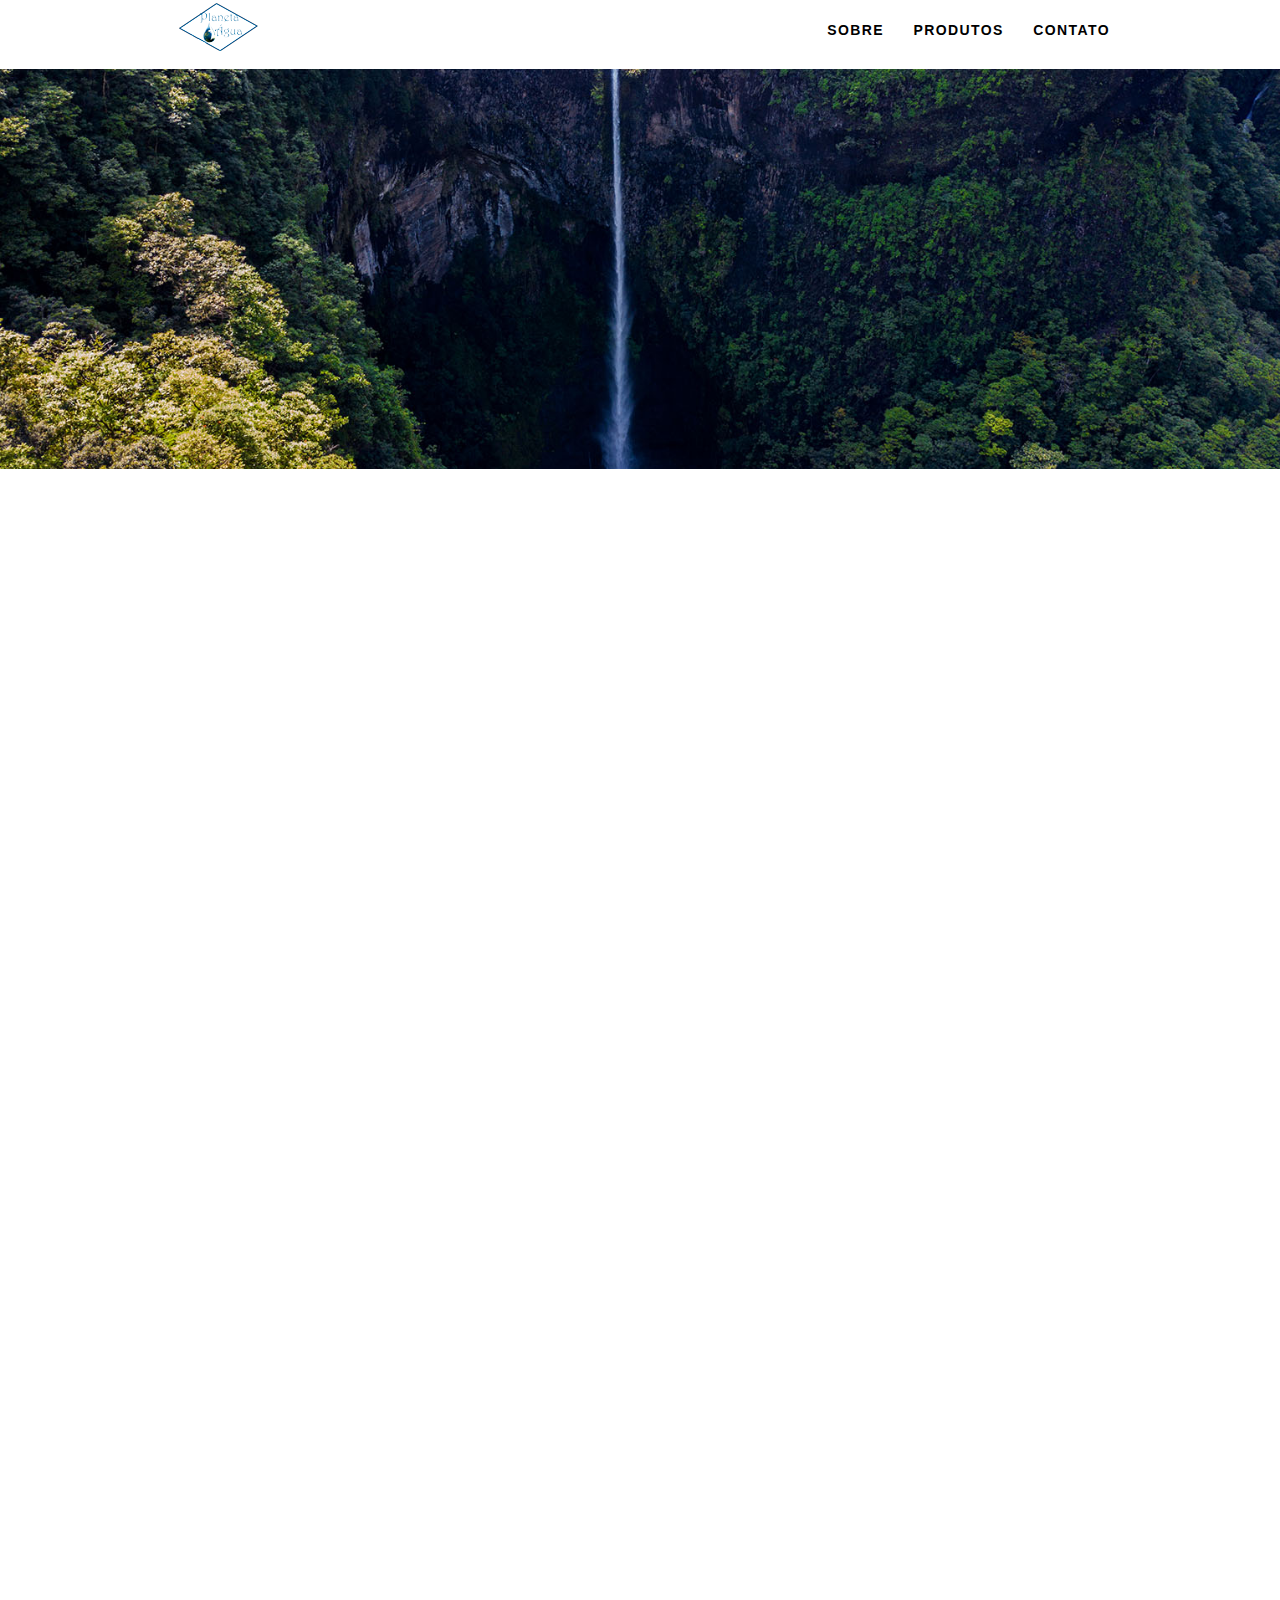
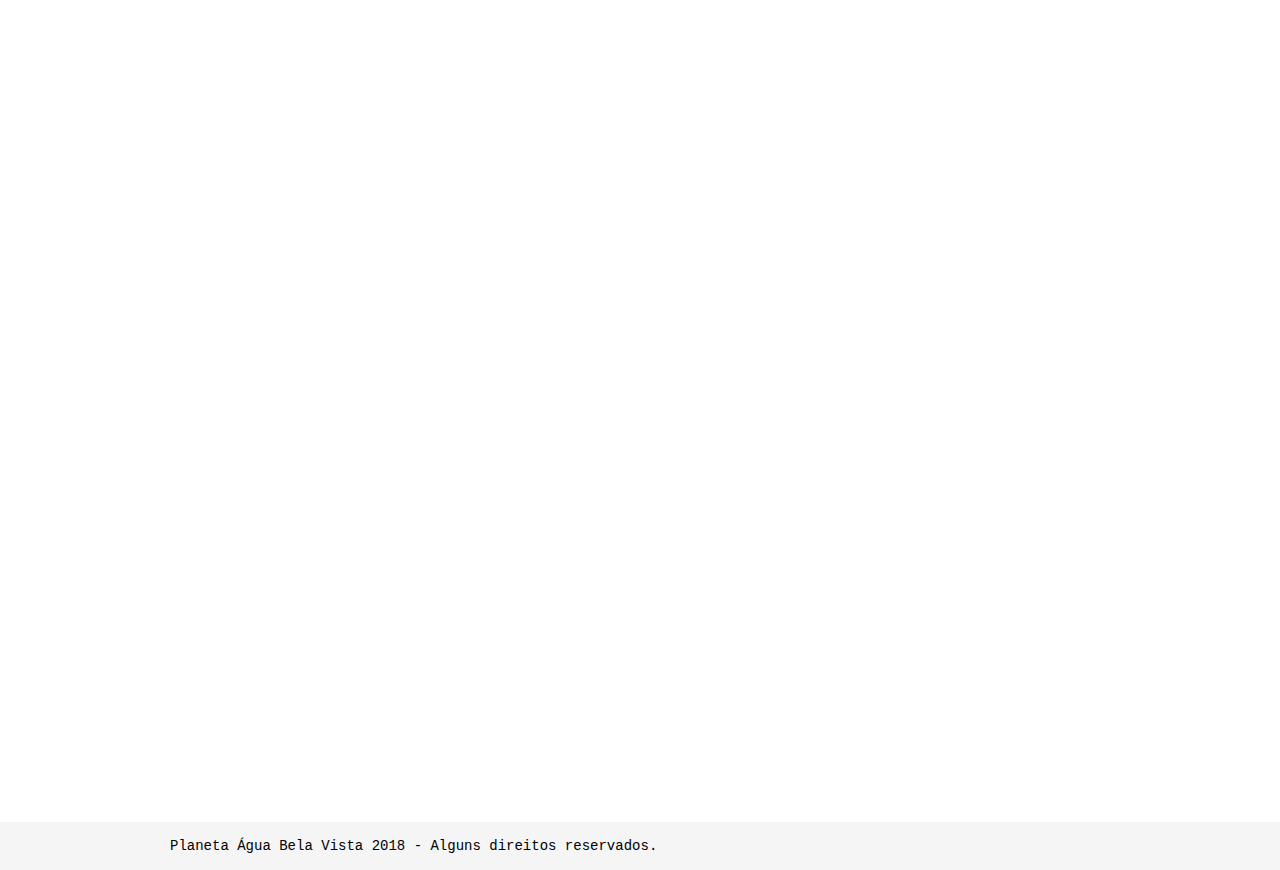
<file: index.html>
<!DOCTYPE html>
<html lang="pt-br">

<head>
    <meta charset="utf-8">
    <title> Planeta Água Bela Vista</title>

    <link rel="shortcut icon" href="favicon.ico">
    <link href="https://fonts.googleapis.com/icon?family=Material+Icons" rel="stylesheet">

    <meta name="viewport" content="width=device-width, initial-scale=1">

    <link rel="shortcut icon" href="favicon.ico">

    <link rel="stylesheet" href="css/style.css">
    <link rel="stylesheet" href="css/responsivo.css">

    <link rel="stylesheet" href="https://cdnjs.cloudflare.com/ajax/libs/font-awesome/4.7.0/css/font-awesome.min.css">
    <script src="js/libs/modernizr.custom.45655.js"></script>



</head>

<body>

    <header class="header">
        <div class="container">
            <a href="index.html" class="grid-4">
        <img src="img/Folheto-planeta-agua.png" alt="Planeta Água Bela Vista">
                </a>
            <nav class="grid-12 header_menu">
                <ul>
                    <li><a href="sobre.html">Sobre</a></li>
                    <li><a href="produtos.html">Produtos</a></li>
                    <li><a href="contato.html">Contato</a></li>

                </ul>
            </nav>
        </div>
        <section class="introducao ">
            <div class="container">
                <h1 class="swing">Planeta Água Bela Vista</h1>

                <blockquote class="quote-externo">
                    <p>"A água é o princípio de todas as coisas."</p>
                    <cite>Tales de Mileto</cite>
                </blockquote>
            </div>

        </section>
    </header>
    <main class="container animar">


        <section class="conteudo_loja">
            <h2>A melhor <strong>distribuidora</strong> da região</h2>
            <div class="cont">


                <ul class="diferenciais">
                    <span class="separador">
                    <li class="para_icon"><i class="material-icons md-24">&#xE854;</i>
                        <p>  Otima localização e preço baixo </p>
                    </li>
                        </span>
                    <li class="para_icon">
                        <i class="material-icons md-24">local_drink</i>
                        <p>Melhores marcas do mercado </p>

                    </li>
                    <span class="separador">
                     <li class="para_icon">
                        <i class="material-icons md-24">&#xE191;</i>
                        <p>Entrega rápida </p>
                    </li>
                    </span>
                </ul>




            </div>
        </section>
        <section class="left_conteudo flex">
            <div class="grid-14">

                <p>É muito bom levar um copo d’água a boca e sorver em goles plácidos, saciando paulatinamente sua sede, sobretudo quando podemos confiar na qualidade desse liquido vital.<br><br>Hoje, a destruição do que resta da Mata Atlântica e demais biomas florestais, agrava-se muito o problema do aquecimento global, além de causar a morte de milhares de animais silvestres e secar diversas fontes, compromete-se a qualidade de algumas fontes. Ter uma fontez perene e confiável como a LINDOYA VIDA faz muita diferença, para nós, que visamos à garantia de levar para os nossos clientes e parceiros, segurança e  confiabilidade da qualidade da água. Para tanto, apresentamos o Planeta Água, o fornecedor mais confiável da Região

                </p>

            </div>

        </section>

        <section class="produtos ">

            <h2 class="subtitulo">Produtos</h2>
            <ul class="produtos_lista item flex-item-1">
                <li class="grid-1-3">
                    <div class="produtos_icone item flex-item-1">
                        <h3>Copos</h3>
                        <p class="espacodacaixa">Copos de Água mineral de 200ml.</p>
                        <img src="img/water-droplet.png" alt="icone agua">
                        <p>Saiba Mais</p>
                    </div>
                </li>
                <li class="grid-1-3 item flex-item-1">
                    <div class="produtos_icone ">
                        <h3>Garrafas</h3>
                        <p class="espacodacaixa2">Garrafa Água Mineral 500 ml ou de 1,5 Litro.</p>
                        <img src="img/water-droplet.png " alt="icone agua">
                        <p>Saiba Mais</p>
                    </div>
                </li>
                <li class="grid-1-3 item flex-item-1">
                    <div class="produtos_icone ">
                        <h3>Galões</h3>
                        <p>Galões de Água Mineral de 10L,20L e Vasilhames.</p>
                        <img src="img/water-droplet.png" alt="icone agua">
                        <p>Saiba Mais</p>
                    </div>
                </li>

            </ul>

            <div class="call">
                <p>clique aqui e veja os detalhes dos produtos</p>
                <a href="produtos.html" class="btn btn-preto">Produtos</a>
            </div>

        </section>


    </main>

    <section class="quebra animar-interno">
        <blockquote class="quote-externo">
            <p>“o verdadeiro segredo da felicidade está em ter um genuíno interesse por todos os detalhes da vida cotidiana.”</p>
            <cite>WILLIAM MORRIS</cite>
        </blockquote>
    </section>

    <div onclick="return teste();">
        <section class="mapa container animar">
            <script>
                function teste() {
                    //window.location="https://www.google.com.br/maps/place/Planeta+%C3%81gua/@-23.5602688,-46.6449807,17z/data=!3m1!4b1!4m5!3m4!1s0x94ce59b073526d5b:0xd9de5d297f4d9ab8!8m2!3d-23.5602688!4d-46.642792";
                    window.open(
                        'https://www.google.com.br/maps/place/Planeta+%C3%81gua/@-23.5602688,-46.6449807,17z/data=!3m1!4b1!4m5!3m4!1s0x94ce59b073526d5b:0xd9de5d297f4d9ab8!8m2!3d-23.5602688!4d-46.642792"',
                        '_blank' // <- This is what makes it open in a new window.
                    );

                }

            </script>
            <div class="grid-10" onclick="return teste();">

                <iframe src="https://www.google.com/maps/embed?pb=!1m18!1m12!1m3!1d3657.22757370787!2d-46.64498068502229!3d-23.560268784683412!2m3!1f0!2f0!3f0!3m2!1i1024!2i768!4f13.1!3m3!1m2!1s0x94ce59b073526d5b%3A0x161b761cc75433bd!2sR.+Prof.+Sebasti%C3%A3o+Soares+de+Faria%2C+32+-+Bela+Vista%2C+S%C3%A3o+Paulo+-+SP%2C+01317-010!5e0!3m2!1spt-BR!2sbr!4v1521145053267" width="570" height="220" frameborder="0" style="border:0" allowfullscreen></iframe>

            </div>


            <div class="grid-5 footer_contato footer_redes">
                <h3>Contato</h3>
                <ul>
                    <i class="sample fa fa-whatsapp size-2"></i>
                    <li>11 9 9916-6188 / 11 3284-6946  </li>
                    <i class="sample2 fa fa-envelope-o"></i>
                    <li><a href="mailto:contato@planetaaguabelavista.com.br" id="contatoemail">contato@planetaaguabelavista</a></li>
                    <li>São Paulo - SP</li>
                </ul>

                <ul>
                    <li><a href="https://www.facebook.com/planetaaguasp/" target="_blank"><img src="img/redes-sociais/facebook.png"></a></li>
                    <li><a href="http://instagram.com" target="_blank"><img src="img/redes-sociais/instagram.png"></a></li>
                    <li><a href="http://twitter.com" target="_blank"><img src="img/redes-sociais/twitter.png"></a></li>
                </ul>
            </div>
        </section>

    </div>


    <footer>

        <div class="copy">
            <div class="container">
                <p class="grid-16">Planeta Água Bela Vista 2018 - Alguns direitos reservados.</p>
            </div>
        </div>

    </footer>
    <!-- JavaScript -->
    <script src="js/libs/jquery-1.11.2.min.js"></script>
    <script src="js/plugins.js"></script>
    <script src="js/main.js"></script>
    <!-- JavaScript -->
</body>


</html>
</file>
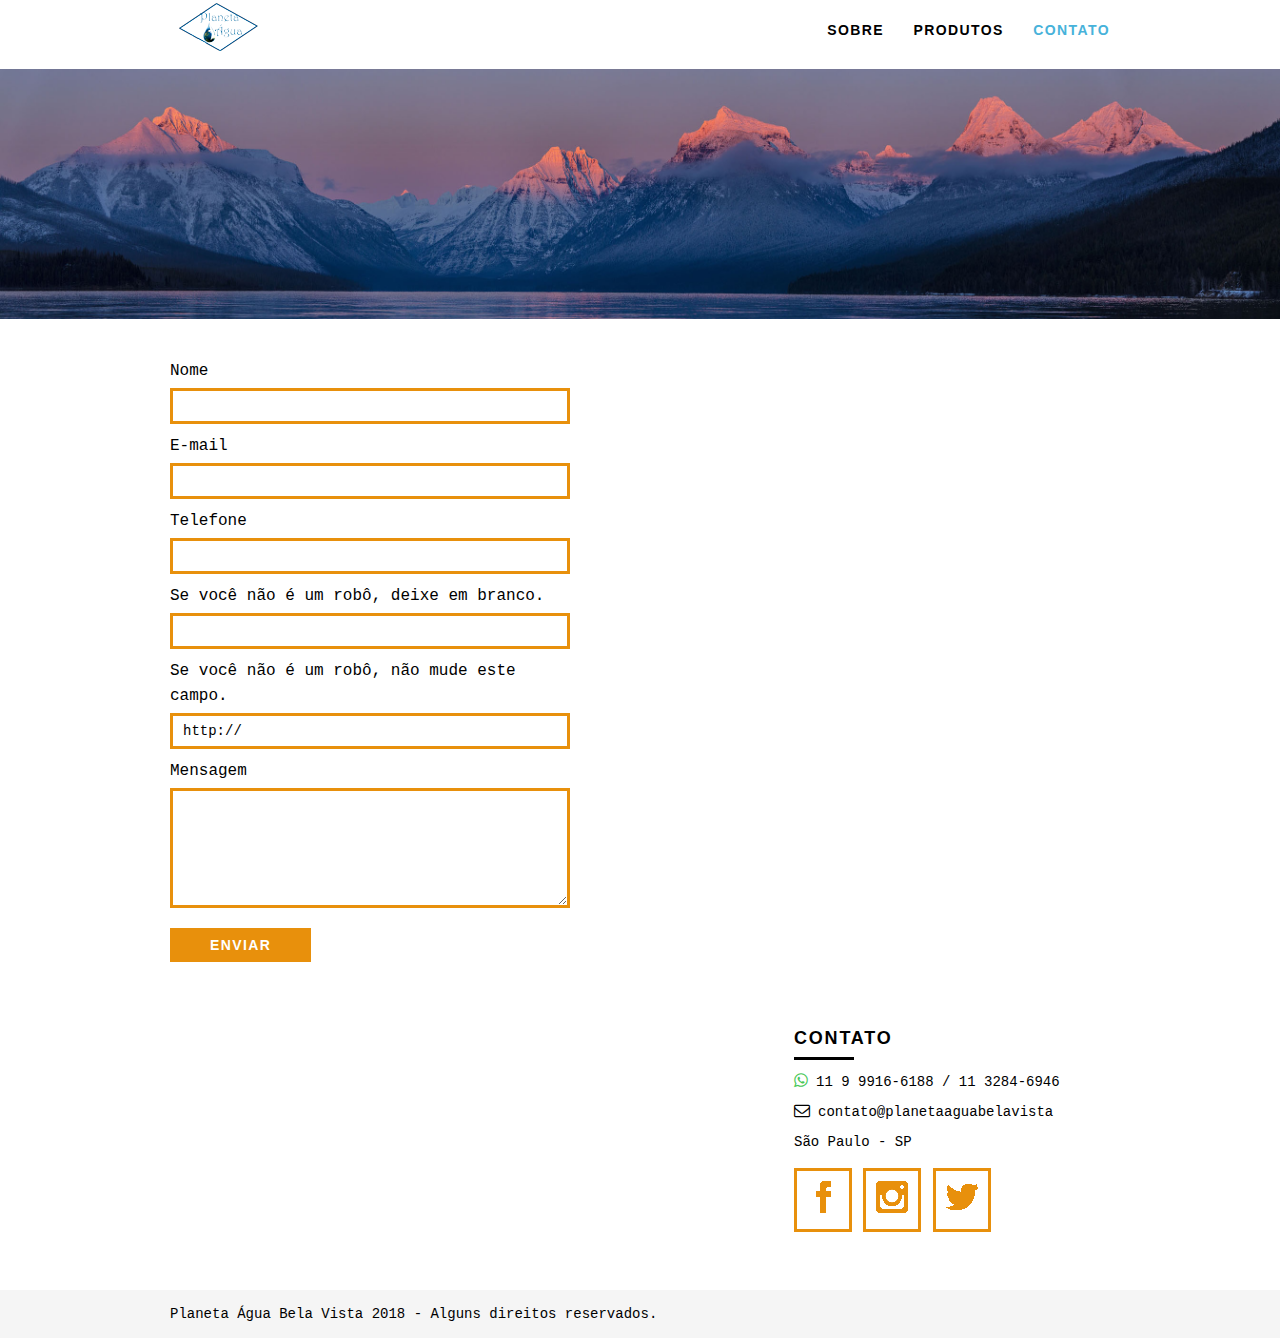
<file: contato.html>
<!DOCTYPE html>
<html lang="pt-br">

<head>
    <meta charset="utf-8">
    <title> Planeta Água Bela Vista - Contato</title>
     <link rel="shortcut icon" href="favicon.ico">
    <link href="https://fonts.googleapis.com/icon?family=Material+Icons" rel="stylesheet">

    <meta name="viewport" content="width=device-width, initial-scale=1">

    <link rel="shortcut icon" href="favicon.ico">

    <link rel="stylesheet" href="css/style.css">
    <link rel="stylesheet" href="css/responsivo.css">

    <link rel="stylesheet" href="https://cdnjs.cloudflare.com/ajax/libs/font-awesome/4.7.0/css/font-awesome.min.css">
    <script src="js/libs/modernizr.custom.45655.js"></script>


</head>

<body>

    <header class="header">
        <div class="container">
            <a href="index.html" class="grid-4">
        <img src="img/Folheto-planeta-agua.png" alt="Planeta Água Bela Vista">
                </a>
            <nav class="grid-12 header_menu">
                <ul>
                    <li><a href="sobre.html">Sobre</a></li>
                    <li><a href="produtos.html">Produtos</a></li>
                    <li><a href="contato.html" class="menu_ativo">Contato</a></li>

                </ul>
            </nav>
        </div>

        <section class="introducao-interna introducao_contato">
            <div class="container">
                <h1>Contato</h1>

                <p>"Tire suas dúvidas com a gente."</p>

            </div>

        </section>
    </header>
    <main class="container contato">

<form action="enviar.php" method="post" name="form" class="formphp contato_form grid-8">
			<label for="nome">Nome</label>
			<input id="nome" name="nome" type="text">
			<label for="email">E-mail</label>
			<input id="email" name="email" type="text">
			<label for="telefone">Telefone</label>
			<input id="telefone" name="telefone" type="text">

			<label class="nao-aparece">Se você não é um robô, deixe em branco.</label>
			<input type="text" class="nao-aparece" name="leaveblank">
			<label class="nao-aparece">Se você não é um robô, não mude este campo.</label>
			<input type="text" class="nao-aparece" name="dontchange" value="http://" >

			<label for="mensagem">Mensagem</label>
			<textarea name="mensagem" id="mensagem"></textarea>

			<button id="enviar" name="enviar" type="submit" class="btn">Enviar</button>
		</form>

<!--
        <section class="quebra">

        </section>
-->


    </main>
    <section class="mapa container">

        <div class="grid-10">


            <iframe src="https://www.google.com/maps/embed?pb=!1m18!1m12!1m3!1d3657.22757370787!2d-46.64498068502229!3d-23.560268784683412!2m3!1f0!2f0!3f0!3m2!1i1024!2i768!4f13.1!3m3!1m2!1s0x94ce59b073526d5b%3A0x161b761cc75433bd!2sR.+Prof.+Sebasti%C3%A3o+Soares+de+Faria%2C+32+-+Bela+Vista%2C+S%C3%A3o+Paulo+-+SP%2C+01317-010!5e0!3m2!1spt-BR!2sbr!4v1521145053267" width="570" height="220" frameborder="0" style="border:0" allowfullscreen></iframe>


        </div>

        <div class="grid-5 footer_contato footer_redes">
            <h3>Contato</h3>
            <ul>
                <i class="sample fa fa-whatsapp size-2"></i><li>11 9 9916-6188 / 11 3284-6946</li>
                <i class="sample2 fa fa-envelope-o"></i><li><a href="mailto:contato@planetaaguabelavista.com.br" id="contatoemail">contato@planetaaguabelavista</a></li>
                <li>São Paulo - SP</li>
            </ul>

            <ul>
                <li><a href="https://www.facebook.com/planetaaguasp/" target="_blank"><img src="img/redes-sociais/facebook.png"></a></li>
                <li><a href="http://instagram.com" target="_blank"><img src="img/redes-sociais/instagram.png"></a></li>
                <li><a href="http://twitter.com" target="_blank"><img src="img/redes-sociais/twitter.png"></a></li>
            </ul>
        </div>

    </section>


    <footer>

        <div class="copy">
            <div class="container">
                <p class="grid-16">Planeta Água Bela Vista 2018 - Alguns direitos reservados.</p>
            </div>
        </div>

    </footer>
    <!-- JavaScript -->
    <script src="js/libs/jquery-1.11.2.min.js"></script>
    <script src="js/plugins.js"></script>
    <script src="js/main.js"></script>
    <!-- JavaScript -->
</body>


</html>
</file>
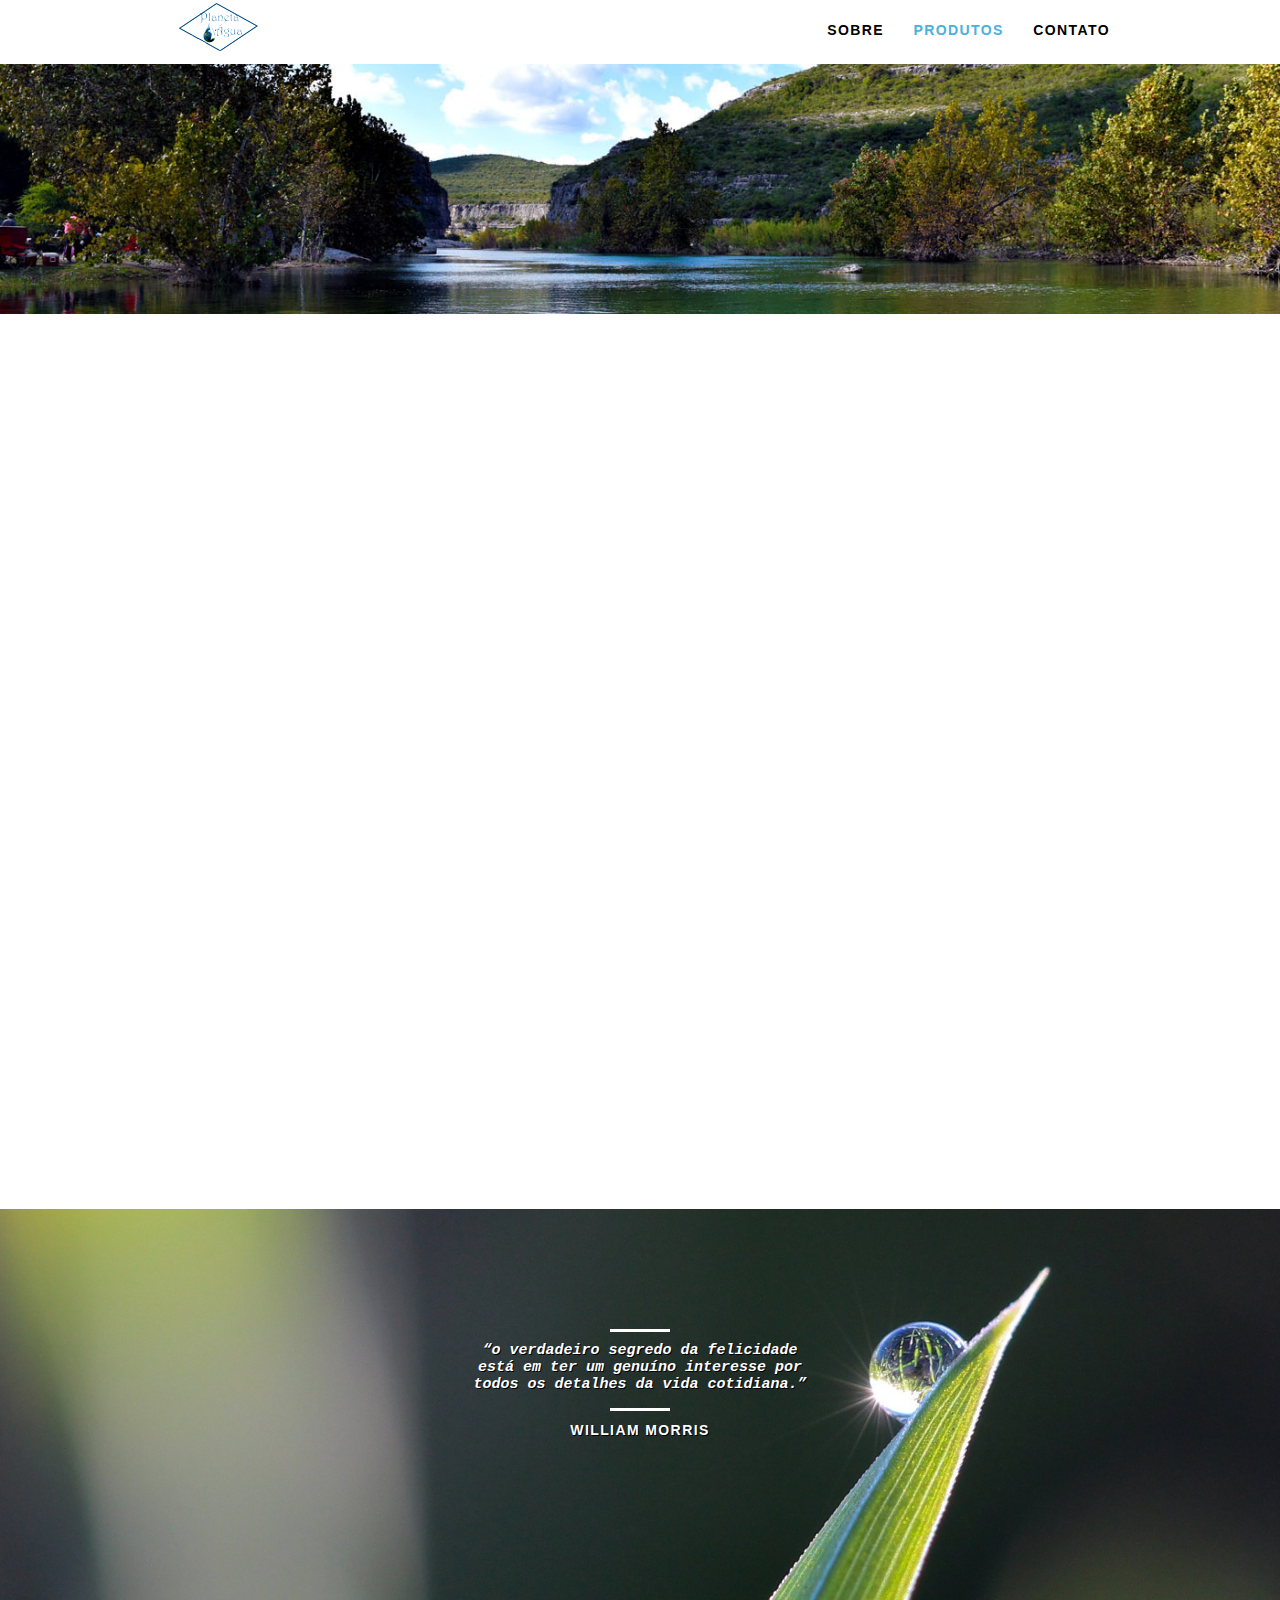
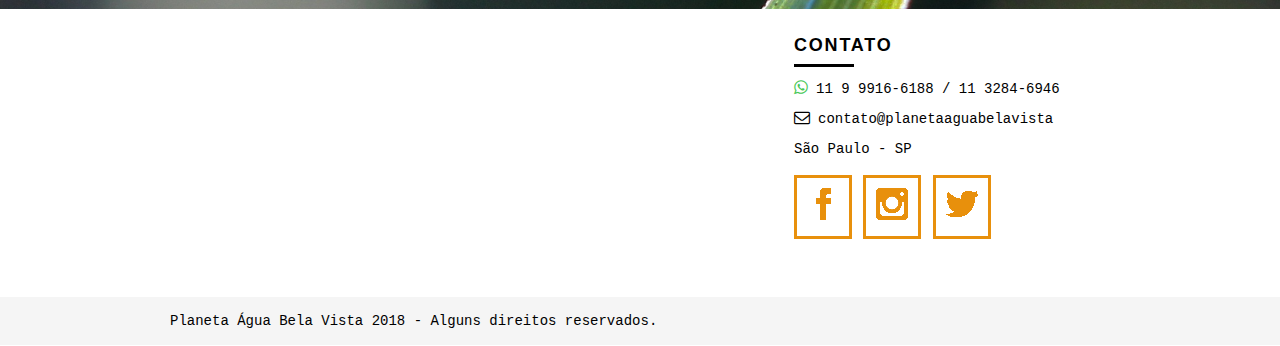
<file: produtos.html>
<!DOCTYPE html>
<html lang="pt-br">

<head>
    <meta charset="utf-8">
    <title> Planeta Água Bela Vista</title>
    <link rel="shortcut icon" href="favicon.ico">
    <link href="https://fonts.googleapis.com/icon?family=Material+Icons" rel="stylesheet">

    <meta name="viewport" content="width=device-width, initial-scale=1">

    <link rel="shortcut icon" href="favicon.ico">

    <link rel="stylesheet" href="css/style.css">
    <link rel="stylesheet" href="css/responsivo.css">

    <link rel="stylesheet" href="https://cdnjs.cloudflare.com/ajax/libs/font-awesome/4.7.0/css/font-awesome.min.css">
    <script src="js/libs/modernizr.custom.45655.js"></script>


</head>

<body>

    <header class="header">
        <div class="container">
            <a href="index.html" class="grid-4">
        <img src="img/Folheto-planeta-agua.png" alt="Planeta Água Bela Vista">
                </a>
            <nav class="grid-12 header_menu">
                <ul>
                    <li><a href="sobre.html">Sobre</a></li>
                    <li><a href="produtos.html" class="menu_ativo">Produtos</a></li>
                    <li><a href="contato.html">Contato</a></li>

                </ul>
            </nav>
        </div>
        <section class="introducao-interna introducao_produtos">
            <div class="container">
                <h1>Produtos</h1>
                <p>conheça todos os nossos produtos</p>
            </div>

        </section>
    </header>
    <main class="container animar-interno">

        <section>
            <ul class="rslides">
                <li>
                    <blockquote class="quote_clientes">
                        <p>“Na América Latina são 36 milhões de pessoas sem acesso à água de boa qualidade.”</p>
                        <cite>ciclovivo.com.br</cite>
                    </blockquote>
                </li>
                <li>
                    <blockquote class="quote_clientes">
                        <p>“Uma torneira que goteja a cada segundo pode vazar três mil litros em um ano.”</p>
                        <cite>ciclovivo.com.br</cite>
                    </blockquote>
                </li>
                <li>
                    <blockquote class="quote_clientes">
                        <p>“Existe mais água na atmosfera do que em todos os rios do mundo juntos.”</p>
                        <cite>ciclovivo.com.br</cite>
                    </blockquote>
                </li>

                <li>
                    <blockquote class="quote_clientes">
                        <p>“Apenas 3% da água do mundo é doce. Deste total, 70% está na forma de gelo ou no solo.”</p>
                        <cite>ciclovivo.com.br</cite>
                    </blockquote>
                </li>


            </ul>
        </section>
        <!--<section class="loja">
        <div class="grid-5">

        </div>

    </section>-->

        <section class="grid-16 conteudo_loja">
            <h2>Os melhores <strong>produtos</strong> da região</h2>
            <div class=" cont">
            </div>
        </section>
    </main>
    <section class="produto_item animar-interno">
        <div class="container">
            <ul class="portfolio_lista rslides_portfolio">

                <li>
                    <div class="grid-8"><img src="img/Produtos/Image2018-03-23at120321.png" alt="Foto Loja"></div>
                    <div class="grid-8"><img src="img/Produtos/487719.jpg" alt="Minalba c/ 1-5LTS"></div>
                    <div class="grid-16"><img src="img/Produtos/garrafa2.png" alt="Água no copo"></div>
                </li>

                <li>
                    <div class="grid-8"><img src="img/Produtos/Image2018-03-23at120320.png" alt="Foto Loja"></div>
                    <div class="grid-8"><img src="img/Produtos/bellabomba.jpg" alt="Garrafa de 10LTS"></div>
                    <div class="grid-16"><img src="img/Produtos/garrafa2.png" alt="Água no copo"></div>
                </li>

                <li>
                    <div class="grid-8"><img src="img/Produtos/473321.jpg" alt="Foto Loja"></div>
                    <div class="grid-8"><img src="img/Produtos/481227.jpg" alt="Garrafa de 10LTS"></div>
                    <div class="grid-16"><img src="img/Produtos/garrafa2.png" alt="Água no copo"></div>
                </li>

                <li>
                    <div class="grid-8"><img src="img/Produtos/suporte.jpg" alt="Foto Loja"></div>
                    <div class="grid-8"><img src="img/Produtos/482598.jpg" alt="Garrafa de 10LTS"></div>
                    <div class="grid-16"><img src="img/Produtos/garrafa2.png" alt="Água no copo"></div>
                </li>

                <li>
                    <div class="grid-8"><img src="img/Produtos/507910.jpg" alt="Foto Loja"></div>
                    <div class="grid-8"><img src="img/Produtos/507900.jpg" alt="Garrafa de 10LTS"></div>
                    <div class="grid-16"><img src="img/Produtos/garrafa2.png" alt="Água no copo"></div>
                </li>
                <li>
                    <div class="grid-8"><img src="img/Produtos/532502.jpg" alt="Foto Loja"></div>
                    <div class="grid-8"><img src="img/Produtos/542408.jpg" alt="Garrafa de 10LTS"></div>
                    <div class="grid-16"><img src="img/Produtos/garrafa2.png" alt="Água no copo"></div>
                </li>
                <li>
                    <div class="grid-8"><img src="img/Produtos/511959.jpg" alt="Foto Loja"></div>
                    <div class="grid-8"><img src="img/Produtos/535738.jpg" alt="Garrafa de 10LTS"></div>
                    <div class="grid-16"><img src="img/Produtos/garrafa2.png" alt="Água no copo"></div>
                </li>
                <li>
                    <div class="grid-8"><img src="img/Produtos/531623.jpg" alt="Foto Loja"></div>
                    <div class="grid-8"><img src="img/Produtos/536516.jpg" alt="Garrafa de 10LTS"></div>
                    <div class="grid-16"><img src="img/Produtos/garrafa2.png" alt="Água no copo"></div>
                </li>
                <li>
                    <div class="grid-8"><img src="img/Produtos/Montagem-Crystal-Garrafas.jpg" alt="Foto Loja"></div>
                    <div class="grid-8"><img src="img/Produtos/363758.jpg" alt="Garrafa de 10LTS"></div>
                    <div class="grid-16"><img src="img/Produtos/garrafa2.png" alt="Água no copo"></div>
                </li>
                <li>
                    <div class="grid-8"><img src="img/Produtos/crystal_agua.jpg" alt="Foto Loja"></div>
                    <div class="grid-8"><img src="img/Produtos/crystal-tangerina-e-limao-frente-baixa-pet-510ml-fundo-branco.jpg" alt="Garrafa de 10LTS"></div>
                    <div class="grid-16"><img src="img/Produtos/garrafa2.png" alt="Água no copo"></div>
                </li>

                <li>
                    <div class="grid-8"><img src="img/Produtos/pereira-distribuidora-de-agua-mineral-3624-01_08022017095025.jpg" alt="Foto Loja"></div>
                    <div class="grid-8"><img src="img/Produtos/0-agua-prata.jpg" alt="Garrafa de 10LTS"></div>
                    <div class="grid-16"><img src="img/Produtos/garrafa2.png" alt="Água no copo"></div>
                </li>
            </ul>
        </div>
    </section>





    <section class="quebra-produto">
        <blockquote class="quote-externo">
            <p>“o verdadeiro segredo da felicidade está em ter um genuíno interesse por todos os detalhes da vida cotidiana.”</p>
            <cite>WILLIAM MORRIS</cite>
        </blockquote>
    </section>

    <section class="mapa container">

        <div class="grid-10">

            <iframe src="https://www.google.com/maps/embed?pb=!1m18!1m12!1m3!1d3657.22757370787!2d-46.64498068502229!3d-23.560268784683412!2m3!1f0!2f0!3f0!3m2!1i1024!2i768!4f13.1!3m3!1m2!1s0x94ce59b073526d5b%3A0x161b761cc75433bd!2sR.+Prof.+Sebasti%C3%A3o+Soares+de+Faria%2C+32+-+Bela+Vista%2C+S%C3%A3o+Paulo+-+SP%2C+01317-010!5e0!3m2!1spt-BR!2sbr!4v1521145053267" width="570" height="220" frameborder="0" style="border:0" allowfullscreen></iframe>

        </div>

       <div class="grid-5 footer_contato footer_redes">
            <h3>Contato</h3>
            <ul>
                <i class="sample fa fa-whatsapp size-2"></i><li>11 9 9916-6188 / 11 3284-6946</li>
                <i class="sample2 fa fa-envelope-o"></i><li><a href="mailto:contato@planetaaguabelavista.com.br" id="contatoemail">contato@planetaaguabelavista</a></li>
                <li>São Paulo - SP</li>
            </ul>

            <ul>
                <li><a href="https://www.facebook.com/planetaaguasp/" target="_blank"><img src="img/redes-sociais/facebook.png"></a></li>
                <li><a href="http://instagram.com" target="_blank"><img src="img/redes-sociais/instagram.png"></a></li>
                <li><a href="http://twitter.com" target="_blank"><img src="img/redes-sociais/twitter.png"></a></li>
            </ul>
        </div>

    </section>


    <footer>

        <div class="copy">
            <div class="container">
                <p class="grid-16">Planeta Água Bela Vista 2018 - Alguns direitos reservados.</p>
            </div>
        </div>

    </footer>
    <!-- JavaScript -->
    <script src="js/libs/jquery-1.11.2.min.js"></script>
    <script src="js/plugins.js"></script>
    <script src="js/main.js"></script>
    <!-- JavaScript -->
</body>


</html>
</file>
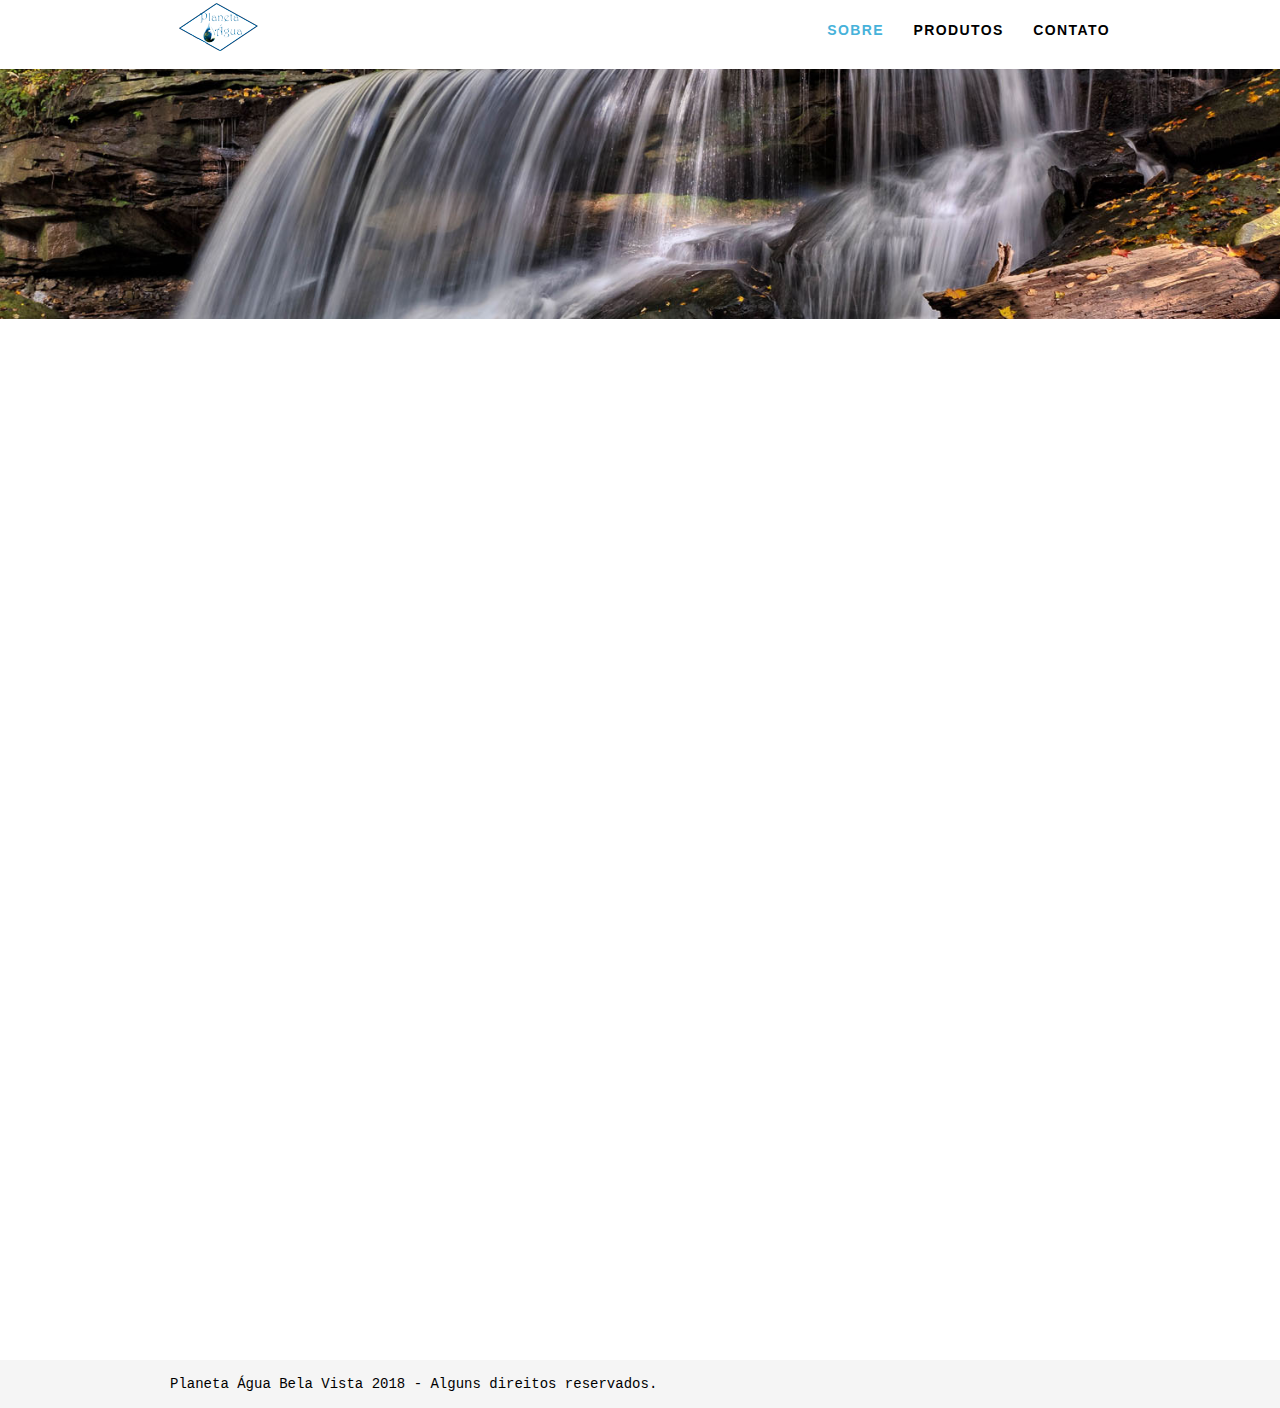
<file: sobre.html>
<!DOCTYPE html>
<html lang="pt-br">

<head>
    <meta charset="utf-8">
    <title> Planeta Água Bela Vista - Sobre</title>
    <link rel="shortcut icon" href="favicon.ico">
    <link href="https://fonts.googleapis.com/icon?family=Material+Icons" rel="stylesheet">

    <meta name="viewport" content="width=device-width, initial-scale=1">

    <link rel="shortcut icon" href="favicon.ico">

    <link rel="stylesheet" href="css/style.css">
    <link rel="stylesheet" href="css/responsivo.css">

    <link rel="stylesheet" href="https://cdnjs.cloudflare.com/ajax/libs/font-awesome/4.7.0/css/font-awesome.min.css">
    <script src="js/libs/modernizr.custom.45655.js"></script>


</head>

<body>

    <header class="header">
        <div class="container">
            <a href="index.html" class="grid-4">
        <img src="img/Folheto-planeta-agua.png" alt="Planeta Água Bela Vista">
                </a>
            <nav class="grid-12 header_menu">
                <ul>
                    <li><a href="sobre.html" class="menu_ativo">Sobre</a></li>
                    <li><a href="produtos.html">Produtos</a></li>
                    <li><a href="contato.html">Contato</a></li>

                </ul>
            </nav>
        </div>

        <section class="introducao-interna introducao-sobre">
            <div class="container">
                <h1>Sobre</h1>

                <p>"Conheça mais a Planeta Água."</p>

            </div>

        </section>
    </header>
    <main class="container">


        <!--<section class="loja">
        <div class="grid-5">

        </div>

    </section>-->

        <section class="missao-sobre animar-interno">

            <div class="grid-9">
                <h2 class="sub_interno">História,Missão e Visão</h2>

                <p>A Distribuidora de Água Mineral <strong>Planeta Água</strong> existe há mais de 15 anos, localizada na Bela Vista, atendendo a região em empresas, residências, faculdades, restaurantes, o consumidor em geral. Tendo como lema atender a todos da mesma forma, levando como diferencial o atendimento rápido com eficiência, eficácia e efetividade. Dessa forma, procuramos acolher todas as necessidades de informação sobre as marcas com as quais trabalhamos, orientando sobre a importância de saber sobre os percentuais dos minerais e o PH das águas, assim como ficar atentos sobre a origem da Fonte.</p><br>
                <p>Os nossos colaboradores são orientados a lidar com os clientes de uma forma cordial e educada.</p>
                <p> Ampliar e revisar sempre é nosso propósito, abrindo assim uma pesquisa de qualidade dos produtos e do atendimento junto aos clientes, que podem utilizar para isso nossos vários canais de comunicação, inclusive pessoalmente, vindo nos visitar, verificar nossas instalações e armazenamento das águas.
                    <p>
            </div>

            <div class="grid-6">
                <h2 class="sub_interno">Valores</h2>
                <ul>
                    <li>-Qualidade</li>
                    <li>-Diversificação</li>
                    <li>-Compromisso</li>
                    <li>-Sustentabilidade</li>

                </ul>
            </div>
            <div class="grid-16 foto-loja">

            </div>
        </section>

        <!--
        <section class="quebra">

        </section>
-->

    </main>
    <section class="mapa container animar">

        <div class="grid-10">


            <iframe src="https://www.google.com/maps/embed?pb=!1m18!1m12!1m3!1d3657.22757370787!2d-46.64498068502229!3d-23.560268784683412!2m3!1f0!2f0!3f0!3m2!1i1024!2i768!4f13.1!3m3!1m2!1s0x94ce59b073526d5b%3A0x161b761cc75433bd!2sR.+Prof.+Sebasti%C3%A3o+Soares+de+Faria%2C+32+-+Bela+Vista%2C+S%C3%A3o+Paulo+-+SP%2C+01317-010!5e0!3m2!1spt-BR!2sbr!4v1521145053267" width="570" height="220" frameborder="0" style="border:0" allowfullscreen></iframe>


        </div>

        <div class="grid-5 footer_contato footer_redes animar">
            <h3>Contato</h3>
            <ul>
                <i class="sample fa fa-whatsapp size-2"></i><li>11 9 9916-6188 / 11 3284-6946</li>
                <i class="sample2 fa fa-envelope-o"></i><li><a href="mailto:contato@planetaaguabelavista.com.br"id="contatoemail">contato@planetaaguabelavista</a></li>
                <li>São Paulo - SP</li>
            </ul>

            <ul>
                <li><a href="https://www.facebook.com/planetaaguasp/" target="_blank"><img src="img/redes-sociais/facebook.png"></a></li>
                <li><a href="http://instagram.com" target="_blank"><img src="img/redes-sociais/instagram.png"></a></li>
                <li><a href="http://twitter.com" target="_blank"><img src="img/redes-sociais/twitter.png"></a></li>
            </ul>
        </div>

    </section>


    <footer>

        <div class="copy">
            <div class="container">
                <p class="grid-16">Planeta Água Bela Vista 2018 - Alguns direitos reservados.</p>
            </div>
        </div>

    </footer>
    <!-- JavaScript -->
    <script src="js/libs/jquery-1.11.2.min.js"></script>
    <script src="js/plugins.js"></script>
    <script src="js/main.js"></script>
    <!-- JavaScript -->
</body>


</html>
</file>
<file: css/responsivo.css>
/*Responsivo Header*/

@media only screen and (min-width: 768px) and (max-width: 959px) {}


/*Estilo para SmartPhone*/

@media only screen and (max-width: 767px) {


    /*    Header*/
    .header {
        position: relative;
        padding-bottom: 0px;
    }

    .header img {

        margin: 0 auto 0.6em 6em;
    }

    .header_menu {

        text-align: center;
    }

    .header_menu ul li {
        margin: 5px;
    }

    .header_menu ul li a {
        border: 4px solid #000;
        display: block;
        width: 135px;
        float: left;
    }



    .header_menu ul li a:hover {
        border-color: #47b2da;
    }


    /*    Indrodução*/
    .introducao {

        background: url("../img/bg/pexels-photo-841116_e.jpg") no-repeat center;
        background-size: cover;
        width: 100%;
        margin-top: 0px;
        padding: 1em;

    }
    .introducao h1 {
        font-size: 35px;
        margin-top: 2em;
    }

    /*Introdução interna*/
    .conteudo_loja {
        padding: 0px;
    }

    .diferenciais {
        text-align: center;
    }

    /*  Botão produto  */
    .call {
        padding-top: 1em;
    }

    /*  Imagem Quebra  */
    .quebra {
        margin: 1em;
    }

    /*  MAPA  */
    .mapa iframe {
        display: none;
    }

    .mapa {

        background: url("../img/mapa.jpg") no-repeat center;
        width: 360px;
        height: 250px;
        margin-left: 1em;
        display: inline-block;
    }


    .footer_contato.footer_redes {

        padding-top: 15em;

    }



    #contatoemail {
        margin-left: -12px;
    }

    .copy {
        margin-top: 2em;
    }
    .copy p {
        margin-left: -27px;

    }




}
</file>
<file: css/style.css>
/*! normalize.css v3.0.2 | MIT License | git.io/normalize */

	/**
 * 1. Set default font family to sans-serif.
 * 2. Prevent iOS text size adjust after orientation change, without disabling
 *    user zoom.
 */

	html {
	    font-family: sans-serif;
	    /* 1 */
	    -ms-text-size-adjust: 100%;
	    /* 2 */
	    -webkit-text-size-adjust: 100%;
	    /* 2 */
	}

	/**
 * Remove default margin.
 */

	body {
	    margin: 0;
	}

	/* HTML5 display definitions
   ========================================================================== */

	/**
 * Correct `block` display not defined for any HTML5 element in IE 8/9.
 * Correct `block` display not defined for `details` or `summary` in IE 10/11
 * and Firefox.
 * Correct `block` display not defined for `main` in IE 11.
 */

	article,
	aside,
	details,
	figcaption,
	figure,
	footer,
	header,
	hgroup,
	main,
	menu,
	nav,
	section,
	summary {
	    display: block;
	}

	/**
 * 1. Correct `inline-block` display not defined in IE 8/9.
 * 2. Normalize vertical alignment of `progress` in Chrome, Firefox, and Opera.
 */

	audio,
	canvas,
	progress,
	video {
	    display: inline-block;
	    /* 1 */
	    vertical-align: baseline;
	    /* 2 */
	}

	/**
 * Prevent modern browsers from displaying `audio` without controls.
 * Remove excess height in iOS 5 devices.
 */

	audio:not([controls]) {
	    display: none;
	    height: 0;
	}

	/**
 * Address `[hidden]` styling not present in IE 8/9/10.
 * Hide the `template` element in IE 8/9/11, Safari, and Firefox < 22.
 */

	[hidden],
	template {
	    display: none;
	}

	/* Links
   ========================================================================== */

	/**
 * Remove the gray background color from active links in IE 10.
 */

	a {
	    background-color: transparent;
	}

	/**
 * Improve readability when focused and also mouse hovered in all browsers.
 */

	a:active,
	a:hover {
	    outline: 0;
	}

	/* Text-level semantics
   ========================================================================== */

	/**
 * Address styling not present in IE 8/9/10/11, Safari, and Chrome.
 */

	abbr[title] {
	    border-bottom: 1px dotted;
	}

	/**
 * Address style set to `bolder` in Firefox 4+, Safari, and Chrome.
 */

	b,
	strong {
	    font-weight: bold;
	}

	/**
 * Address styling not present in Safari and Chrome.
 */

	dfn {
	    font-style: italic;
	}

	/**
 * Address variable `h1` font-size and margin within `section` and `article`
 * contexts in Firefox 4+, Safari, and Chrome.
 */

	h1 {
	    font-size: 2em;
	    margin: 0.67em 0;
	}

	/**
 * Address styling not present in IE 8/9.
 */

	mark {
	    background: #ff0;
	    color: #000;
	}

	/**
 * Address inconsistent and variable font size in all browsers.
 */

	small {
	    font-size: 80%;
	}

	/**
 * Prevent `sub` and `sup` affecting `line-height` in all browsers.
 */

	sub,
	sup {
	    font-size: 75%;
	    line-height: 0;
	    position: relative;
	    vertical-align: baseline;
	}

	sup {
	    top: -0.5em;
	}

	sub {
	    bottom: -0.25em;
	}

	/* Embedded content
   ========================================================================== */

	/**
 * Remove border when inside `a` element in IE 8/9/10.
 */

	img {
	    border: 0;
	}

	/**
 * Correct overflow not hidden in IE 9/10/11.
 */

	svg:not(:root) {
	    overflow: hidden;
	}

	/* Grouping content
   ========================================================================== */

	/**
 * Address margin not present in IE 8/9 and Safari.
 */

	figure {
	    margin: 1em 40px;
	}

	/**
 * Address differences between Firefox and other browsers.
 */

	hr {
	    -moz-box-sizing: content-box;
	    box-sizing: content-box;
	    height: 0;
	}

	/**
 * Contain overflow in all browsers.
 */

	pre {
	    overflow: auto;
	}

	/**
 * Address odd `em`-unit font size rendering in all browsers.
 */

	code,
	kbd,
	pre,
	samp {
	    font-family: monospace, monospace;
	    font-size: 1em;
	}

	/* Forms
   ========================================================================== */

	/**
 * Known limitation: by default, Chrome and Safari on OS X allow very limited
 * styling of `select`, unless a `border` property is set.
 */

	/**
 * 1. Correct color not being inherited.
 *    Known issue: affects color of disabled elements.
 * 2. Correct font properties not being inherited.
 * 3. Address margins set differently in Firefox 4+, Safari, and Chrome.
 */

	button,
	input,
	optgroup,
	select,
	textarea {
	    color: inherit;
	    /* 1 */
	    font: inherit;
	    /* 2 */
	    margin: 0;
	    /* 3 */
	}

	/**
 * Address `overflow` set to `hidden` in IE 8/9/10/11.
 */

	button {
	    overflow: visible;
	}

	/**
 * Address inconsistent `text-transform` inheritance for `button` and `select`.
 * All other form control elements do not inherit `text-transform` values.
 * Correct `button` style inheritance in Firefox, IE 8/9/10/11, and Opera.
 * Correct `select` style inheritance in Firefox.
 */

	button,
	select {
	    text-transform: none;
	}

	/**
 * 1. Avoid the WebKit bug in Android 4.0.* where (2) destroys native `audio`
 *    and `video` controls.
 * 2. Correct inability to style clickable `input` types in iOS.
 * 3. Improve usability and consistency of cursor style between image-type
 *    `input` and others.
 */

	button,
	html input[type="button"],
	/* 1 */

	input[type="reset"],
	input[type="submit"] {
	    -webkit-appearance: button;
	    /* 2 */
	    cursor: pointer;
	    /* 3 */
	}

	/**
 * Re-set default cursor for disabled elements.
 */

	button[disabled],
	html input[disabled] {
	    cursor: default;
	}

	/**
 * Remove inner padding and border in Firefox 4+.
 */

	button::-moz-focus-inner,
	input::-moz-focus-inner {
	    border: 0;
	    padding: 0;
	}

	/**
 * Address Firefox 4+ setting `line-height` on `input` using `!important` in
 * the UA stylesheet.
 */

	input {
	    line-height: normal;
	}

	/**
 * It's recommended that you don't attempt to style these elements.
 * Firefox's implementation doesn't respect box-sizing, padding, or width.
 *
 * 1. Address box sizing set to `content-box` in IE 8/9/10.
 * 2. Remove excess padding in IE 8/9/10.
 */

	input[type="checkbox"],
	input[type="radio"] {
	    box-sizing: border-box;
	    /* 1 */
	    padding: 0;
	    /* 2 */
	}

	/**
 * Fix the cursor style for Chrome's increment/decrement buttons. For certain
 * `font-size` values of the `input`, it causes the cursor style of the
 * decrement button to change from `default` to `text`.
 */

	input[type="number"]::-webkit-inner-spin-button,
	input[type="number"]::-webkit-outer-spin-button {
	    height: auto;
	}

	/**
 * 1. Address `appearance` set to `searchfield` in Safari and Chrome.
 * 2. Address `box-sizing` set to `border-box` in Safari and Chrome
 *    (include `-moz` to future-proof).
 */

	input[type="search"] {
	    -webkit-appearance: textfield;
	    /* 1 */
	    -moz-box-sizing: content-box;
	    -webkit-box-sizing: content-box;
	    /* 2 */
	    box-sizing: content-box;
	}

	/**
 * Remove inner padding and search cancel button in Safari and Chrome on OS X.
 * Safari (but not Chrome) clips the cancel button when the search input has
 * padding (and `textfield` appearance).
 */

	input[type="search"]::-webkit-search-cancel-button,
	input[type="search"]::-webkit-search-decoration {
	    -webkit-appearance: none;
	}

	/**
 * Define consistent border, margin, and padding.
 */

	fieldset {
	    border: 1px solid #c0c0c0;
	    margin: 0 2px;
	    padding: 0.35em 0.625em 0.75em;
	}

	/**
 * 1. Correct `color` not being inherited in IE 8/9/10/11.
 * 2. Remove padding so people aren't caught out if they zero out fieldsets.
 */

	legend {
	    border: 0;
	    /* 1 */
	    padding: 0;
	    /* 2 */
	}

	/**
 * Remove default vertical scrollbar in IE 8/9/10/11.
 */

	textarea {
	    overflow: auto;
	}

	/**
 * Don't inherit the `font-weight` (applied by a rule above).
 * NOTE: the default cannot safely be changed in Chrome and Safari on OS X.
 */

	optgroup {
	    font-weight: bold;
	}

	/* Tables
   ========================================================================== */

	/**
 * Remove most spacing between table cells.
 */

	table {
	    border-collapse: collapse;
	    border-spacing: 0;
	}

	td,
	th {
	    padding: 0;
	}

	/* ==========================================================================
   Reset
   ========================================================================== */

	/**
 * Remove anchor text-decoration
 */

	a {
	    text-decoration: none;
	}

	/**
 * Remove list-style
 */

	ol,
	ul {
	    list-style: none;
	}

	html,
	body,
	div,
	span,
	iframe,
	h1,
	h2,
	h3,
	h4,
	h5,
	h6,
	p,
	blockquote,
	a,
	em,
	img,
	dl,
	dt,
	dd,
	ol,
	ul,
	li,
	fieldset,
	form,
	label,
	legend,
	article,
	footer,
	header,
	nav,
	section,
	main {
	    margin: 0;
	    padding: 0;
	    border: 0;
	    vertical-align: baseline;
	}

	h1,
	h2,
	h3,
	h4,
	h5,
	h6,
	p,
	a,
	ul {
	    font-size: 1em;
	    font-weight: normal;
	}



	*,
	*:before,
	*:after {
	    -webkit-box-sizing: border-box;
	    -moz-box-sizing: border-box;
	    box-sizing: border-box;
	}

	.container {
	    width: 960px;
	    margin: 0 auto;
	    padding: 0px;
	    position: relative;
	}

	.container:after,
	.container:before {
	    content: " ";
	    display: table;
	}

	.container:after {
	    clear: both;
	}

	.grid-1,
	.grid-2,
	.grid-3,
	.grid-4,
	.grid-5,
	.grid-6,
	.grid-7,
	.grid-8,
	.grid-9,
	.grid-10,
	.grid-11,
	.grid-12,
	.grid-13,
	.grid-14,
	.grid-15,
	.grid-16,
	.grid-1-3 {
	    float: left;
	    margin-left: 10px;
	    margin-right: 10px;
	}

	.grid-1 {
	    width: 40px;
	}

	.grid-2 {
	    width: 100px;
	}

	.grid-3 {
	    width: 160px;
	}

	.grid-4 {
	    width: 220px;
	}

	.grid-5 {
	    width: 280px;
	}

	.grid-6 {
	    width: 340px;
	}

	.grid-7 {
	    width: 400px;
	}

	.grid-8 {
	    width: 460px;
	}

	.grid-9 {
	    width: 520px;
	}

	.grid-10 {
	    width: 580px;
	}

	.grid-11 {
	    width: 640px;
	}

	.grid-12 {
	    width: 700px;
	}

	.grid-13 {
	    width: 760px;
	}

	.grid-14 {
	    width: 820px;
	}

	.grid-15 {
	    width: 880px;
	}

	.grid-16 {
	    width: 940px;
	}

	.grid-1-3 {
	    width: 300px;
	}

	@media only screen and (min-width: 768px) and (max-width: 959px) {

	    .container {
	        width: 768px;
	    }

	    .grid-1 {
	        width: 28px;
	    }
	    .grid-2 {
	        width: 76px;
	    }
	    .grid-3 {
	        width: 124px;
	    }
	    .grid-4 {
	        width: 172px;
	    }
	    .grid-5 {
	        width: 220px;
	    }
	    .grid-6 {
	        width: 268px;
	    }
	    .grid-7 {
	        width: 316px;
	    }
	    .grid-8 {
	        width: 364px;
	    }
	    .grid-9 {
	        width: 412px;
	    }
	    .grid-10 {
	        width: 460px;
	    }
	    .grid-11 {
	        width: 508px;
	    }
	    .grid-12 {
	        width: 556px;
	    }
	    .grid-13 {
	        width: 604px;
	    }
	    .grid-14 {
	        width: 652px;
	    }
	    .grid-15 {
	        width: 700px;
	    }
	    .grid-16 {
	        width: 748px;
	    }
	    .grid-1-3 {
	        width: 236px;
	    }

	}

	@media only screen and (max-width: 767px) {
	    .container {
	        width: 300px;
	    }

	    .grid-1,
	    .grid-2,
	    .grid-3,
	    .grid-4,
	    .grid-5,
	    .grid-6,
	    .grid-7,
	    .grid-8,
	    .grid-9,
	    .grid-10,
	    .grid-11,
	    .grid-12,
	    .grid-13,
	    .grid-14,
	    .grid-15,
	    .grid-16,
	    .grid-1-3 {
	        width: 300px;
	        margin: 0 0 20px 0;
	        float: none;
	    }

	}







	/* Estilos Gerais */

	<style > @import url('https://fonts.googleapis.com/css?family=Alegreya|Roboto|Roboto+Mono|Alice|Yellowtail|Sansita');
	</style > body {
	    font-family: Arial, sans-serif, Helvetica;
	}

/*Animações*/
.js .introducao h1, .js .introducao blockquote, .js .introducao .js .btn, .js .animar, .js .animar-interno, .js .introducao-interna h1, .js .introducao-interna p{
	opacity: 0;
}



.animated {
	animation-duration: 1s;
	animation-fill-mode: both;
}

@keyframes fadeInDown {
	from {
		opacity: 0;
		transform: translate3d(0, -20px, 0);
	}

	to {
		opacity: 1;
		transform: none;
	}
}

.fadeInDown {
	animation-name: fadeInDown;
}

/* FINAL ANIMAÇÂO */

/*ESTILOS GERAIS*/

.img {
    display: block;
    width: 100%;
}
	p {
	    font-family: Georgia, "Times New Roman", serif;
	    font-size: 14px;
	}

	.btn {
	    background-color: #E8900C;
	    border: none;
	    color: white;
	    padding: 10px 30px;
	    text-align: center;
	    text-decoration: none;
	    display: inline-block;
	    font-size: 14px;
	    line-height: 20px;
	    text-transform: uppercase;
	    letter-spacing: .1em;
	    font-weight: bold;
	}

	.btn:hover {
	    background-color: #fff;
	    color: #E8900C;
	}

	/* Icones*/

	.material-icons.md-18 {
	    font-size: 18px;
	}

	.material-icons.md-24 {
	    font-size: 24px;
	}

	.material-icons.md-36 {
	    font-size: 36px;
	}

	.material-icons.md-48 {
	    font-size: 48px;
	}

	.material-icons {

	    text-align: center;
	    color: #30C2FF;
	}

	/*icone Whats*/

	.size-2 {}

	.sample {
	    color: #47c856;
	    padding-right: 0.5em;

	}

	.sample2 {
	    padding-right: 0.5em
	}


	.subtitulo {
	    font-family: Arial, Helvetica, sans-serif;
	    font-size: 24px;
	    line-height: 30px;
	    font-weight: bold;
	    letter-spacing: .1em;
	    text-transform: uppercase;
	    text-align: center;
	}

	}


	/*FINAL ESTILOS GERAIS*/

	/*Header */

	.header {
	    position: fixed;
	    top: 0;
	    width: 100%;
	    background: #f2f2f2;
	    padding: 15px 0;
	}

	.header_menu {
	    text-align: right;
	}

	.header_menu ul li {
	    display: inline-block;
	    margin-left: 25px;
	    margin-top: 20px;
	}

	.header_menu ul li a {
	    font-family: Arial, Helvetica, sans-serif;
	    color: #000;
	    font-weight: bold;
	    text-transform: uppercase;
	    letter-spacing: .1em;
	    font-size: 14px;
	    line-height: 20px;
	    padding: 10px 0;
	}

	.header_menu ul li a:hover {
	    color: #47b2da;
	}

	.header_menu ul li a.menu_ativo {
	    color: #47b2da;
	}

	/*FINAL HEADER*/

	/* INTRODUÇÂO */

	.introducao {
	    width: 100%;
	    height: 400px;
	    background: url("../img/bg/pexels-photo-841116_e.jpg") no-repeat center;
	    background-size: cover;
	    margin-top: 5px;
	    padding: 80px;
	    text-align: center;
	}

	.introducao h1 {
	    font-family: 'Sansita', sans-serif;
	    font-size: 48px;
	    text-shadow: 1px 1px #000000;
	    color: #fff;
	    text-transform: uppercase;
	    font-weight: bold;

	}


	.quote-externo {
	    max-width: 360px;
	    margin: 0 auto;
	    color: #fff;
	}

	.quote-externo p {
	    font-weight: bold;
	    font-size: 15px;
	    font-family: 'Roboto Mono', monospace;
	    font-style: italic;
	    text-shadow: 1px 1px #000;
	}

	.quote-externo p:before,
	.quote-externo p:after {
	    content: "";
	    display: block;
	    width: 60px;
	    height: 3px;
	    background: #fff;
	    margin: 15px auto 10px auto;
	}

	.quote-externo cite {
	    font-style: normal;
	    font-weight: bold;
	    font-size: 14px;
	    letter-spacing: .1em;
	    text-shadow: 1px 1px #000000;
	}

	/*FINAL INTRODUÇÂO*/

	/*INTRODUÇÂO INTERNA*/

	.introducao-interna {
	    width: 100%;
	    height: 250px;
	    padding-top: 2em;
	}

	/*FINAL INTRODUÇÂO INTERNA*/

	/*  LOJA  */

	.loja {
	    background: url("../img/lojas.jpg") no-repeat left;
	    position: relative;
	    left: 50px;
	    max-width: 520px;
	    height: 720px;
	    padding: 20px;
	    margin: 5px;
	}

	.conteudo_loja {

	    align-items: center;
	    display: flex;
	    flex-direction: row;
	    flex-wrap: wrap;
	    justify-content: center;

	}


	.conteudo_loja h2 {

	    margin-top: 1em;
	    font-family: 'Roboto Mono', monospace;
	    font-size: 40px;


	}

	.conteudo_loja strong {
	    color: #30C2FF;
	}

	/* Separador dos icones */

	.separador:before,
	.separador:after {
	    content: "";
	    display: block;
	    width: 28em;
	    height: 4px;
	    background: #E2EBF2;
	    margin: 15px auto 10px auto;
	}

	.cont {
	    align-items: center;
	    display: flex;
	    flex-direction: row;
	    flex-wrap: wrap;
	    justify-content: center;
	    margin: 2em 0;
	}

	.diferenciais {
	    font-family: 'Alice', serif;
	    font-weight: bold;
	    letter-spacing: .2em;
	    font-size: 15px;
	    line-height: 20px;
	}

	.para_icon {
	    display: inline-flex;
	    text-align: left;
	    /*    width: 45em;*/
	    margin-left: 1.8em;
	}

	.cont i {
	    display: inline-flex;
	    text-align: right;
	    margin-right: 0.3em;
	    padding: 0;
	}

	.para_icon p {
	    font-weight: bold;
	    padding-top: 0.18em;
	}


	/*#separador:after {
    content: "";
    display: block;
    width: 470px;
    height: 4px;
    background: #E2EBF2;
    margin: 15px auto 10px auto;
    float: center;

}
*/

	/* FINAL LOJA  */

	/* CONTEUDO */

	.left_conteudo {
	    position: relative;
	    /*    right: 20em;*/
	    display: flex;
	    justify-content: center;
	    flex-direction: column;
	    align-items: center;


	}

	.left_conteudo p {
	    font-family: 'Roboto Mono', monospace;
	    font-size: 14.5px;
	    line-height: 22px;
	    padding: 20px;
	    display: inline-flex;
	    margin: 0 auto;
	    text-align: justify;

	}


	/* FINAL CONTEUDO */

	/*PRODUTOS HOME*/



	/* Flex */

	.flex {
	    display: flex;
	}

	/* Flex Item */

	.item {
/*	    margin: 6px;*/
	    text-align: center;
	    font-size: 1.5em;
	}
	.produtos {
	    margin-top: 2em;
	}

	.produtos h2:after {
	    content: "";
	    display: block;
	    width: 60px;
	    height: 3px;
	    background: #000;
	    margin: 8px auto 10px auto;
	}

	.produtos_icone {
        height:310px;
	    padding-top: 20px;
	    background: #f5f5f5;
	    text-align: center;
	}

/*Espaçamento manual do FlexBOX*/
.espacodacaixa{
    margin-bottom: 1.8em;
}

.espacodacaixa2{
    margin-bottom: 0.2em;
}



.produtos_icone h3 {
	    font-family: 'Roboto Mono', monospace;
	    font-size: 20px;
	    font-weight: bold;
	}

	.produtos_icone p {

	    font-family: 'Roboto Mono', monospace;
	    font-size: 15px;
	    line-height: 22px;
	    padding: 10px 20px 20px 20px;
	    padding-left: 1em;

	}

	.call {
	    padding-top: 40px;
	    text-align: center;
	    clear: both;
	}

	.call p {
	    font-family: 'Roboto Mono', monospace;
	    margin-bottom: 20px;
	}

	/*FINAL PRODUTOS HOME*/

	/*IMAGEM QUEBRA*/

	.quebra {
	    margin-top: 2em;
	    background: #f5f5f5;
	    width: 100%;
	    height: 400px;
	    background: url("../img/pexels-photo-531428.jpeg") no-repeat center;
	    background-size: cover;
	    text-align: center;
	}


	.quebra p {
	    padding-top: 10em;
	}


	/*FINAL IMAGEM QUEBRA*/

	/* EFEITO NO MAPA*/

	.mapa {
	    margin-bottom: 1em !important;
	    padding: 1.5em;
	}

	/*.demo-3 {
    position: relative;
    overflow: hidden;
    float: left;

}

.demo-3 figure {
    height: 100;
    width: 100%;
    margin: 0em;
    padding: 0;
    position: relative;
    cursor: pointer;

}

.demo-3 figure img {
    display: block;
    position: relative;
    z-index: 10;
    margin: -15px 0
}

.demo-3 figure figcaption {
    display: block;
    position: absolute;
    z-index: 5;
    -webkit-box-sizing: border-box;
    -moz-box-sizing: border-box;
    box-sizing: border-box
}

.demo-3 figure h2 {
    font-family: 'Lato';
    color: #000;
    font-size: 20px;
    text-align: center;
}

.demo-3 figure p {
    display: block;
    font-family: 'Lato';
    font-size: 12px;
    line-height: 18px;
    margin: 0;
    color: #000;
    text-align: center
}

.demo-3 figure figcaption {
    top: 0;
    left: 0;
    width: 100%;
    height: 100%;
    padding: 29px 44px;
    background-color: #fff;
    text-align: center;
    backface-visibility: hidden;
    -webkit-transform: rotateY(-180deg);
    -moz-transform: rotateY(-180deg);
    transform: rotateY(-180deg);
    -webkit-transition: all .5s;
    -moz-transition: all .5s;
    transition: all .5s
}

.demo-3 figure img {
    backface-visibility: hidden;
    -webkit-transition: all .5s;
    -moz-transition: all .5s;
    transition: all .5s
}

.demo-3 figure:hover img,
figure.hover img {
    -webkit-transform: rotateY(180deg);
    -moz-transform: rotateY(180deg);
    transform: rotateY(180deg)
}

.demo-3 figure:hover figcaption,
figure.hover figcaption {
    -webkit-transform: rotateY(0);
    -moz-transform: rotateY(0);
    transform: rotateY(0)
}
*/

	/* FINAL EFEITO NO MAPA*/

	/*FOOTER*/

	.footer {

	    width: 100%;
	    background: #fff;
	    color: #000;
	    margin-top: 2em;
	}


	.footer_contato h3 {
	    font-family: Arial, Helvetica, sans-serif;
	    font-size: 18px;
	    line-height: 25px;
	    color: #000;
	    text-transform: uppercase;
	    letter-spacing: .1em;
	    font-weight: bold;
	}

	.footer_contato h3:after {
	    content: "";
	    display: block;
	    width: 60px;
	    height: 3px;
	    background: #000;
	    margin: 6px 0 12px 0;
	}




	.footer_contato ul li {
	    font-family: 'Roboto Mono', monospace;
	    font-size: 14px;
	    line-height: 20px;
	}

	.footer_redes ul:last-child {
	    padding-top: 1em;
	}

	.footer_redes ul li {

	    display: inline-block;
	    margin-right: 0.5em;
	}

	.footer_redes ul li a {
	    border: 3px solid #E8900C;
	    display: block;
	    padding: 10px;
	}


	#contatoemail {
	    margin-left: -10px;
	    text-decoration: none;
	    color: #000;
	    border: 0px
	}


	.footer_redes ul li a:hover {
	    border-color: #343c40;
	}

	.copy {
	    padding: 1em;
	    height: 3em;
	    width: 100%;
	    background: #f5f5f5;

	}

	.copy p {
	    font-family: 'Roboto Mono', monospace;
	    font-size: 14px;
	}


	/*FINAL FOOTER

	/* CSS SOBRE*/

	.introducao-sobre {
	    background: url("../img/bg/pexels-photo-149613.jpg") no-repeat center;
	    background-size: cover;
	    margin-top: 5px;
	    text-align: center;
	}

	.introducao-sobre h1 {
	    margin-top: .5em;
	    font-family: 'Sansita', sans-serif;
	    font-size: 48px;
	    text-shadow: 1px 1px #000000;
	    color: #fff;
	    text-transform: uppercase;
	    font-weight: bold;

	}

	.introducao-sobre h1:after {
	    content: "";
	    display: block;
	    width: 60px;
	    height: 3px;
	    background: #fff;
	    text-shadow: 1px 1px #000000;
	    margin: 10px auto 10px auto;

	}

	.introducao-sobre p {
	    font-weight: bold;
	    font-size: 15px;
	    font-family: 'Roboto Mono', monospace;
	    font-style: italic;
	    text-shadow: 1px 1px #000;
	    color: #fff;
	}


	.sub_interno {
	    margin-top: .5em;
	    font-family: Arial, Helvetica, sans-serif;
	    font-size: 22px;
	    line-height: 30px;
	    font-weight: bold;
	    letter-spacing: .1em;
	    text-transform: uppercase;
	    padding-bottom: .5em;
	}

	.sub_interno:after {
	    content: "";
	    display: block;
	    width: 60px;
	    height: 3px;
	    background: #000;
	    margin-top: .1em;

	}

	.missao-sobre p {
	    font-family: 'Roboto Mono', monospace;
	    font-size: 14.5px;
	    line-height: 22px;
	    text-align: justify;
	}

	.missao-sobre strong {
	    color: #30C2FF;
	}

	.missao-sobre ul li {

	    font-family: 'Roboto Mono', monospace;
	    font-weight: bold;
	    font-size: 16.5px;
	    line-height: 22px;
	    text-align: justify;
	}


	.foto-loja {

	    width: 100%;
	    height: 250px;
	    background: url("../img/Produtos/Image2018-03-23at.png") no-repeat center;
	    background-size: cover;
	    margin-top: .6em;
	    text-align: center;

	}

	/*FINAL SOBRE*/

	/*PRODUTOS*/

	.introducao_produtos {

	    background: url("../img/bg/beautiful-environment-lake-281000.jpg") no-repeat center;
	    background-size: cover;
	}

	.quote_clientes {
	    padding: .9em;
	    max-width: 460px;
	    margin: 0 auto;
	}

	.quote_clientes p {
	    text-align: center;
	    font-family: Georgia, "Times New Roman", serif;
	    font-size: 18px;
	    line-height: 25px;
	    font-style: italic;
	    margin-bottom: .7em;
	}

	.quote_clientes cite {
	    padding-left: 9.1em;
	    font-size: 18px;
	    font-weight: bold;
	    font-style: normal;
	}

	.introducao_produtos h1 {
	    margin-top: .5em;
	    font-family: 'Sansita', sans-serif;
	    font-size: 48px;
	    text-shadow: 1px 1px #000000;
	    color: #fff;
	    text-transform: uppercase;
	    font-weight: bold;
	    text-align: center;

	}

	.introducao_produtos h1:after {
	    content: "";
	    display: block;
	    width: 60px;
	    height: 3px;
	    background: #fff;
	    text-shadow: 1px 1px #000000;
	    margin: 10px auto 10px auto;

	}

	.introducao_produtos p {
	    font-weight: bold;
	    font-size: 15px;
	    font-family: 'Roboto Mono', monospace;
	    font-style: italic;
	    text-shadow: 1px 1px #000;
	    color: #fff;
	    text-align: center;
	}



	.conteudo_loja h2 {
	    margin-bottom: 1em;
	    text-align: center;
	}


	.conteudo_loja {
	    width: 100%;
	    padding: 1em 0;
	}

	.produto_item {
	    width: 100%;
	    background: #1c1c1c;
	}


	/*Plugin de Slide*/

	.rslides,
	.rslides_portfolio {

	    position: relative;
	    list-style: none;
	    overflow: hidden;
	    width: 100%;
	    padding: 0px;
	    margin: 0;
	}

	.rslides li,
	.rslides_portfolio li {

	    -webkit-backface-visibility: hidden;
	    position: absolute;
	    display: none;
	    width: 100%;
	    left: 0;
	    top: 0;
	}

	.rslides li:first-child,
	.rslides_portfolio li:first-child {
	    position: relative;
	    display: block;
	    float: left;
	}

	.rslides img,
	.rslides_portfolio img {
	    margin-top: 0.5em;
	    display: block;
	    height: auto;
	    width: 100%;
	    border: 0px;

	}

	.rslides_tabs {
	    text-align: center;

	}

	.rslides_tabs li {
	    display: inline;
	    margin: 0 5px;
	}

	.rslides_tabs li a {
	    display: inline-block;
	    width: 12px;
	    height: 12px;
	    background: #fff;
	    color: #1d1d1d;
	    border-radius: 20px;
	    overflow: hidden;
	    text-indent: -200px;
	}

	.rslides_tabs li a:hover,
	.rslides_tabs li.rslides_here a {
	    background: #E8900C;
	    color: #E8900C;
	}

	.portfolio_lista img {
	    padding-bottom: 1em;

	}

	/*Quebra Produto*/

	.quebra-produto {

	    background: #f5f5f5;
	    width: 100%;
	    height: 400px;
	    background: url("../img/pexels-photo-531428.jpeg") no-repeat center;
	    background-size: cover;
	    text-align: center;

	}

	.quebra-produto p {
	    padding-top: 7em;
	}


	/*FINAL PRODUTOS*/



	/*CONTATO*/

	.introducao_contato {
	    background: url("../img/bg/pexels-photo-355423.jpg") no-repeat center;
	    background-size: cover;
	    margin-top: 5px;
	    text-align: center;
	}

	.introducao_contato h1 {
	    margin-top: .5em;
	    font-family: 'Sansita', sans-serif;
	    font-size: 48px;
	    text-shadow: 1px 1px #000000;
	    color: #fff;
	    text-transform: uppercase;
	    font-weight: bold;

	}

	.introducao_contato h1:after {
	    content: "";
	    display: block;
	    width: 60px;
	    height: 3px;
	    background: #fff;
	    text-shadow: 1px 1px #000000;
	    margin: 10px auto 10px auto;

	}

	.introducao_contato p {
	    font-weight: bold;
	    font-size: 15px;
	    font-family: 'Roboto Mono', monospace;
	    font-style: italic;
	    text-shadow: 1px 1px #000;
	    color: #fff;
	}

	.contato {
	    padding: 40px 0;
	}

	.contato_form {
	    padding-right: 60px;
	}

	.contato_form label {
	    display: block;
	    font-family: 'Roboto Mono', monospace;
	    font-size: 16px;
	    line-height: 25px;
	    margin-bottom: 4px;
	}

	.contato_form input {
	    display: block;
	    width: 100%;
	    border: 3px solid #E8900C;
	    background: none;
	    padding: 7px 10px;
	    margin-bottom: 10px;
	    outline: none;
	    font-size: 14px;
	    font-family: 'Roboto Mono', monospace;
	}

	.contato_form textarea {
	    display: block;
	    width: 100%;
	    height: 120px;
	    border: 3px solid #E8900C;
	    background: none;
	    padding: 7px 10px;
	    margin-bottom: 20px;
	    outline: none;
	    font-size: 14px;
	    font-family: 'Roboto Mono', monospace;
	}

	.contato_form button {
	    padding: 7px 40px;

	}

	.orcamento_dados {
	    color: #fff;
	}

	.contato_dados h3 {
	    font-size: 18px;
	    line-height: 25px;
	    text-transform: uppercase;
	    color: #fec63e;
	    font-weight: bold;
	}
</file>
